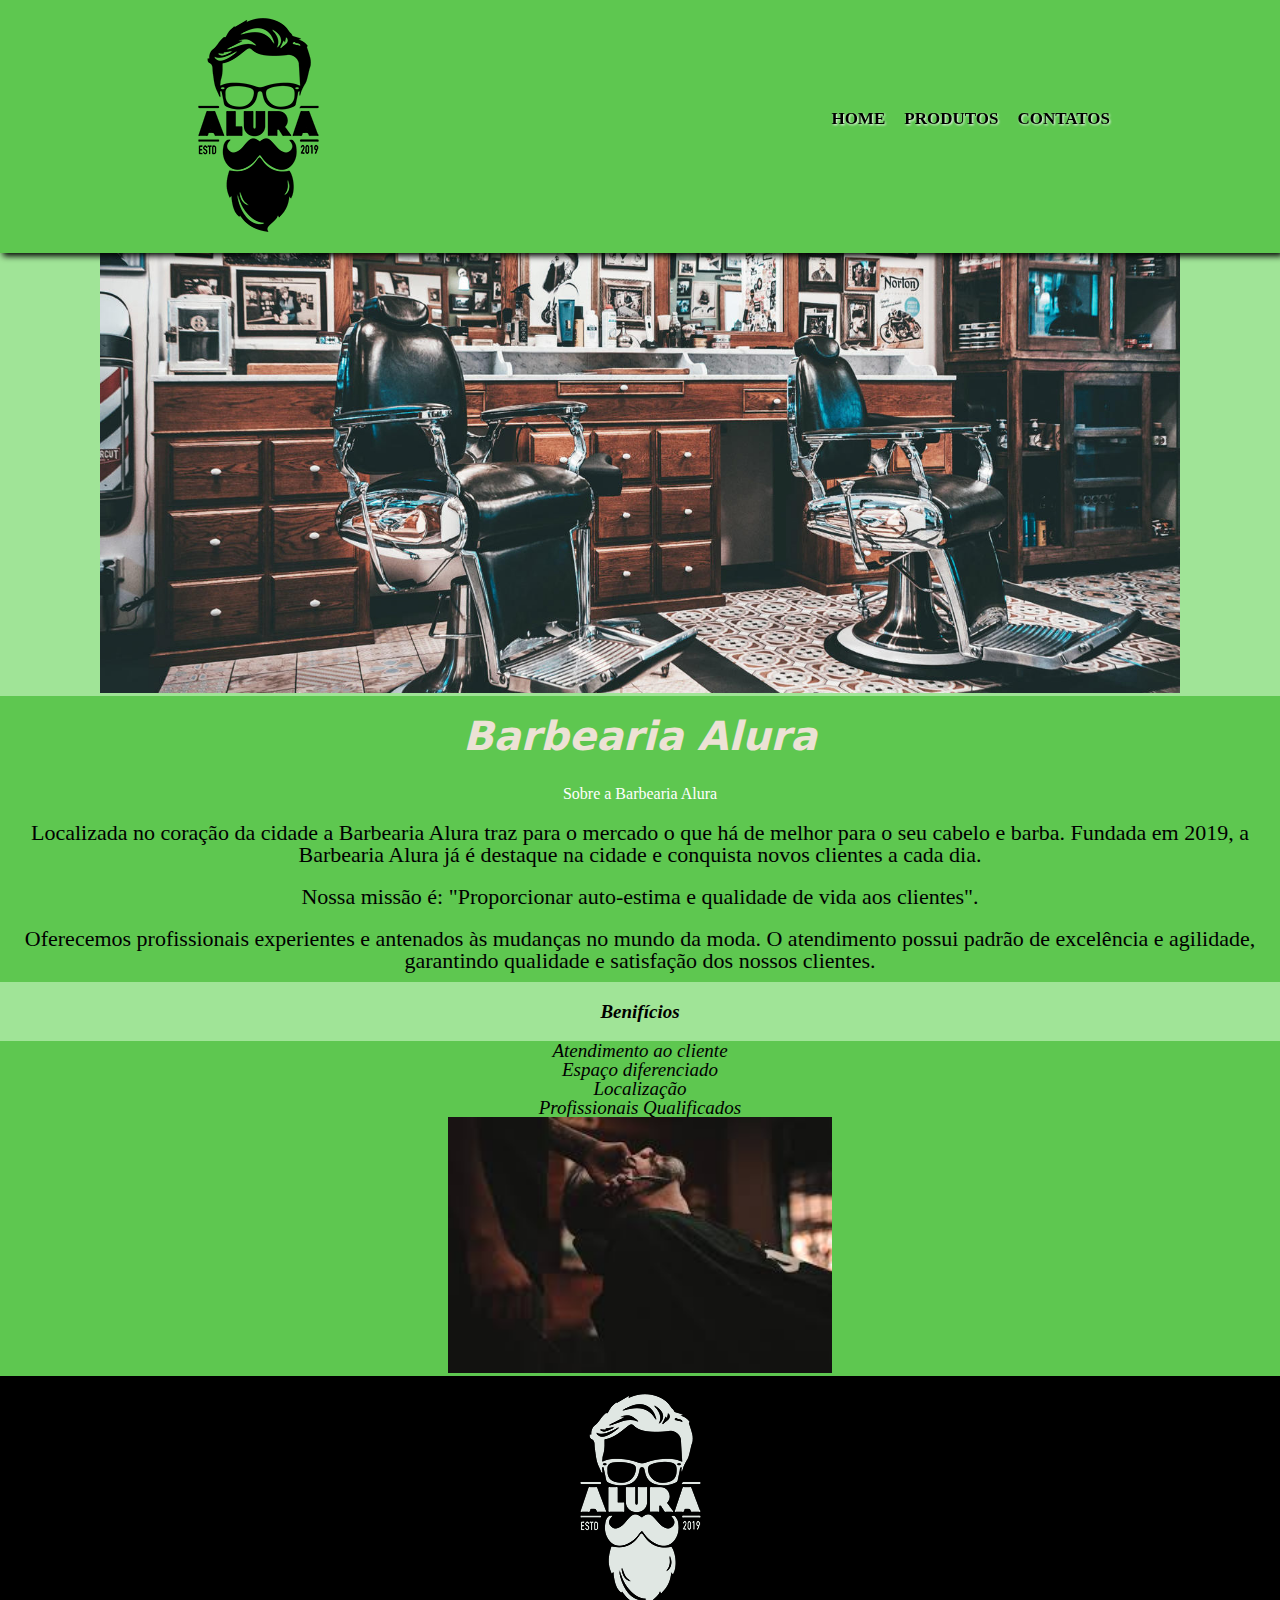
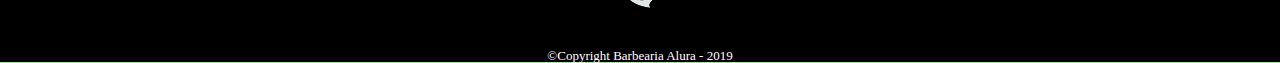
<file: index.html>
<!DOCTYPE html>
<html>
<head>
	<title>Barbearia Alura</title>
	<link rel="stylesheet" type="text/css" href="pagina.css">
	<link rel="stylesheet" type="text/css" href="style.css">
	<link rel="stylesheet" type="text/css" href="reset.css">
<body>
<header>
	
	<div class="caixa">

		<h1><img src="logo.png" alt="Logo da Barbearia Alura"> </h1>
 <nav>
   <ul>
	 <li><a href="index.html">Home</a></li>
	 <li><a href="index2.html">Produtos</a></li>
	 <li><a href="reset.html">Contatos</a>
   </ul>
</header>
<center><img src="banner.jpg"width="1080"height="440"></center>

<div class="um">
<div class="titulo-principal"><h1>Barbearia Alura</h1></div>
<div class="titulodois"><h2>Sobre a Barbearia Alura</h2></div>
<p class="missao">Localizada no coração da cidade a <strong>Barbearia Alura</strong> traz para o mercado o que há de melhor para o seu cabelo e barba. Fundada em 2019, a Barbearia Alura já é destaque na cidade e conquista novos clientes a cada dia.</p>

<p class="missao">Nossa missão é: <em>"Proporcionar auto-estima e qualidade de vida aos clientes"</em>.</p>

<p class="missao">Oferecemos profissionais experientes e antenados às mudanças no mundo da moda. O atendimento possui padrão de excelência e agilidade, garantindo qualidade e satisfação dos nossos clientes.</p></div>
<div class="beneficios">
	<h3 class="titulo3"> Benifícios </h3>
	<ul>
		<li class="itens">Atendimento ao cliente</li>
		<li class="itens">Espaço diferenciado</li>
		<li class="itens">Localização</li>
		<li class="itens">Profissionais Qualificados</li>
	</ul>
	<img src="beneficio.jpeg" class="benificios2">
</div>
</p>
<footer>
      <img src="logobranca.png">
      <p class="copyright">&copy;Copyright Barbearia Alura - 2019</p>
    </footer>
</body>
</html>
</file>
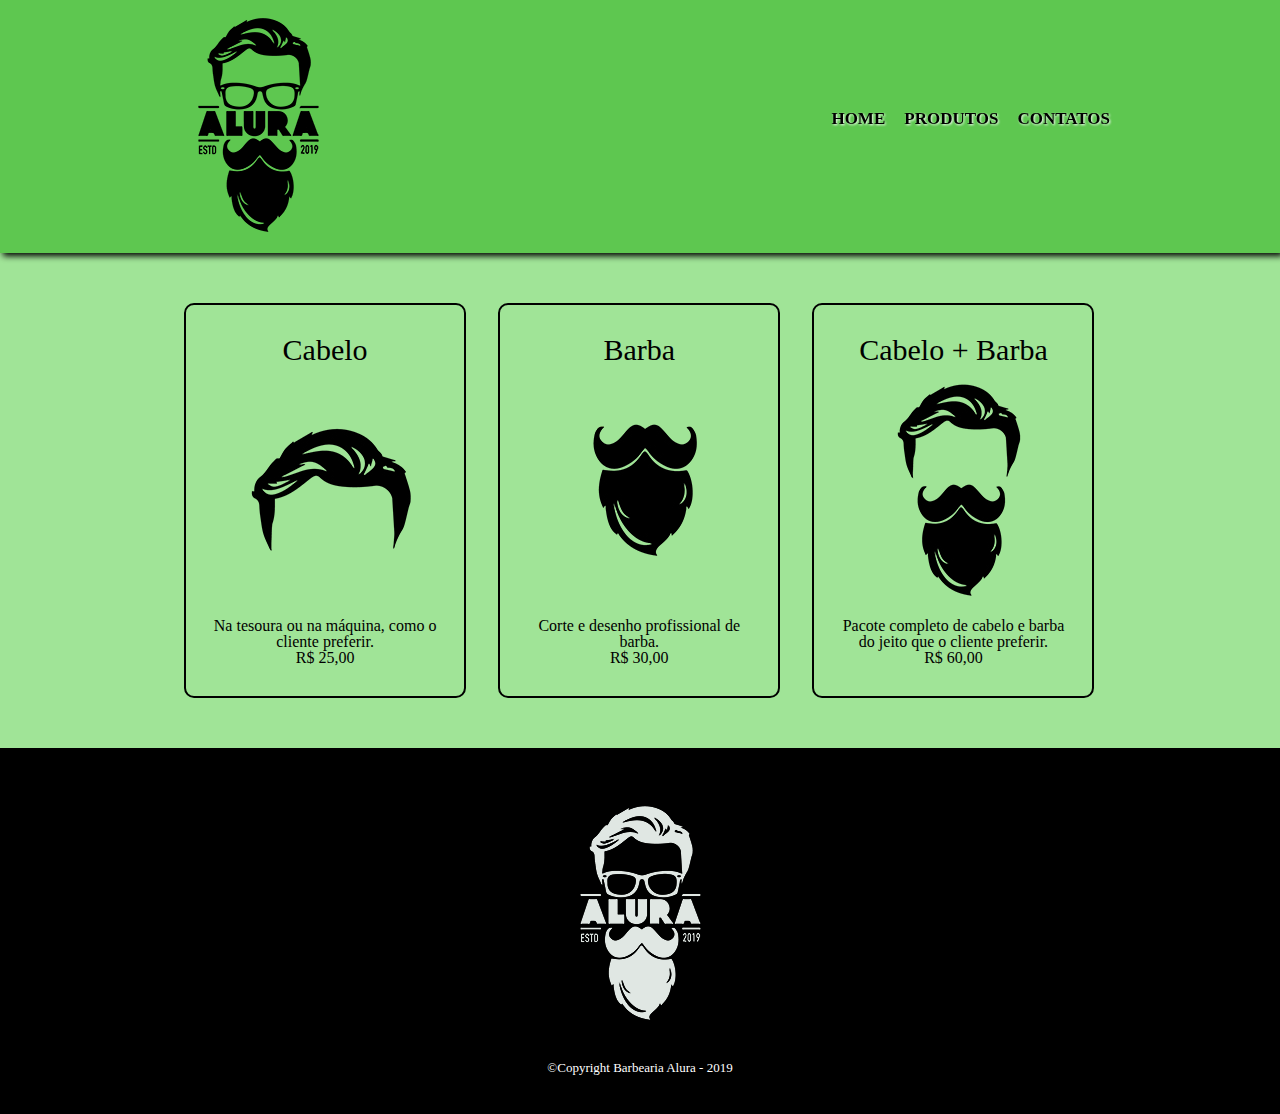
<file: index2.html>
<!DOCTYPE html>
<html lang="en">
<head>
	<meta charset="UTF-8">
	<meta name="viewport" content="width=device-width, initial-scale=1.0">
	<link rel="stylesheet" type="text/css" href="reset.css">
	<link rel="stylesheet" type="text/css" href="style.css">
	<title>Produtos</title>
</head>
<body>
	<header>
      <div class="caixa">

            <h1><img src="logo.png" alt="Logo da Barbearia Alura"> </h1>
     <nav>
       <ul>
         <li><a href="index.html">Home</a></li>
         <li><a href="index2.html">Produtos</a></li>
         <li><a href="reset.html">Contatos</a></li>
       </ul>
     </nav>
    </div>
   </header>

   <main>
   	<ul class="produtos">
   		<li>
   			<h2>Cabelo</h2>
   			<img src="cabelo.png">
   			<p class="produto-descricao">Na tesoura ou na máquina, como o cliente preferir.</p>
   			<p class="produto-preco">R$ 25,00</p>
   		</li>
   		<li>
   			<h2>Barba</h2>
   			<img src="barba.png">
   			<p class="produto-descricao">Corte e desenho profissional de barba.</p>
   			<p class="produto-preco">R$ 30,00</p>
   		</li>
   		<li>
   			<h2>Cabelo + Barba</h2>
   			<img src="cabelobarba.png">
   			<p class="produto-descricao">Pacote completo de cabelo e barba do jeito que o cliente preferir.</p>
   			<p class="produto-preco">R$ 60,00
   		</li>

   </main>
  <footer>
      <img src="logobranca.png">
      <p class="copyright">&copy;Copyright Barbearia Alura - 2019</p>
    </footer>
	
</body>
</html>
</file>
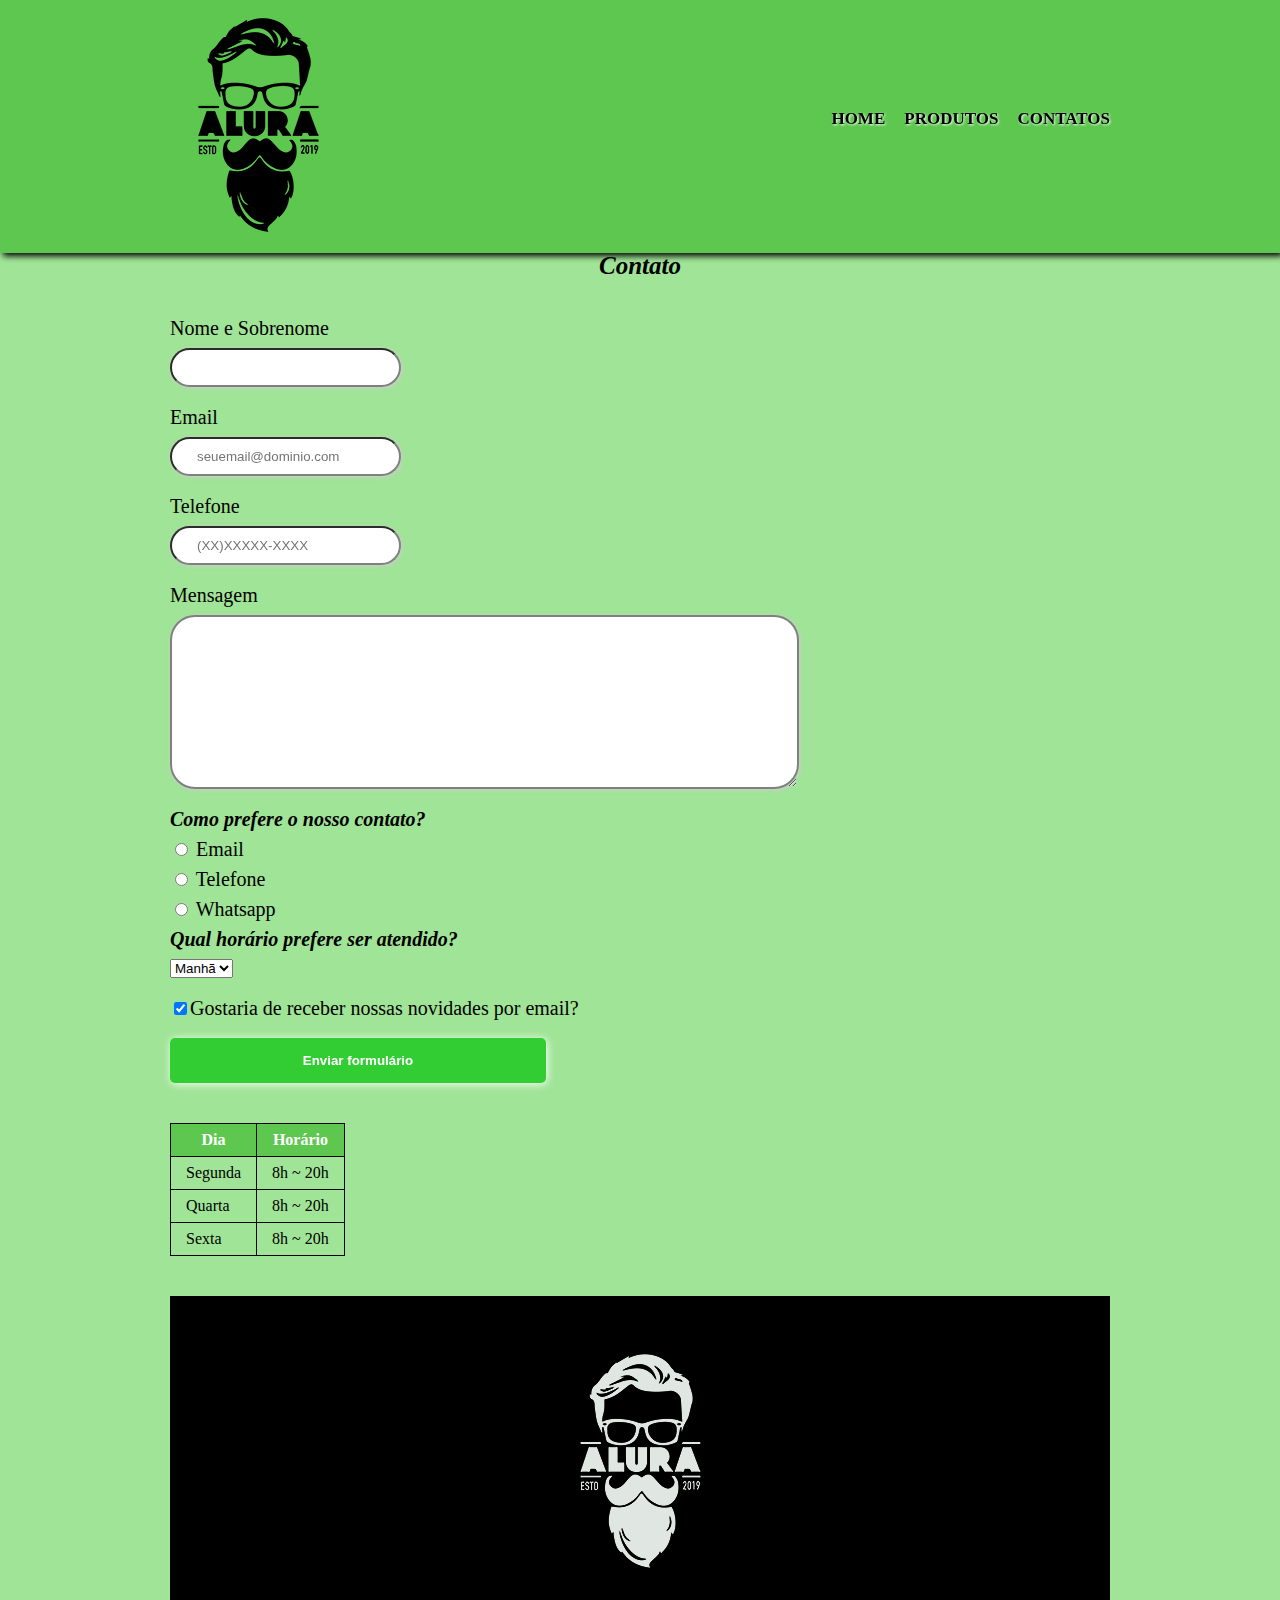
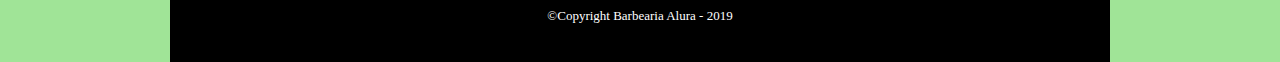
<file: reset.html>
<!DOCTYPE html>
<html lang="en" dir="ltr">
  <head>
    <meta charset="utf-8">
    <title>Contato - Barbearia Alura</title>
    
    <link rel="stylesheet" href="reset.css">
    <link rel="stylesheet" href="style.css">
  </head>
  <body>
    <header>
      <div class="caixa">

            <h1><img src="logo.png" alt="Logo da Barbearia Alura"> </h1>
     <nav>
       <ul>
         <li><a href="index.html">Home</a></li>
         <li><a href="index2.html">Produtos</a></li>
         <li><a href="reset.html">Contatos</a>
       </ul>
     </nav>

    </header>
    <main>
      <h2 class="titulocontato"> Contato </h2>
      <form>
        <label for="nomesobrenome"> Nome e Sobrenome </label>
        <input type="text" id="nomesobrenome" class="input-padrao" required>

        <label for="email">Email</label>
        <input type="email" id="email" class="input-padrao"required placeholder="seuemail@dominio.com">

        <label for="telefone">Telefone </label>
        <input type="tel"id="telefone"class="input-padrao"required placeholder="(XX)XXXXX-XXXX">

        <label for="mensagem"> Mensagem </label>
        <textarea cols="70" rows="10" id="mensagem" class="input-padrao"required> </textarea>

    <fieldset>
      <legend class="legenda">Como prefere o nosso contato?</legend>
      
      <label for="radio-email"><input type="radio" name="contato" value="email"id="radio-email">
      Email</label>

      <label for="radio-telefone"><input type="radio" name="contato" value="telefone"id="radio-telefone">
      Telefone</label>

      <label for="radio-whatsapp"><input type="radio" name="contato" value="whatsapp"id="radio-whatsapp">
      Whatsapp</label>
      </fieldset>
      <fieldset>
        <legend class="legenda">Qual horário prefere ser atendido?</legend>
        <select>
          <option>Manhã</option>
          <option>Tarde</option>
          <option>Noite</option>
        </select>
      </fieldset> 

      <label class="checkbox"><input type="checkbox"checked>Gostaria de receber nossas novidades por email?</label>
      <input type="submit" value="Enviar formulário" class="enviar">
    </form>
    <table>
            <thead>
                 <tr>
                    <th>Dia</th>
                     <th>Horário</th>
                 </tr>
            </thead>
            <tbody>
              <tr>
                <td>Segunda</td>
                <td>8h ~ 20h</td> 
              <tr>
                <td>Quarta</td>
                <td>8h ~ 20h</td>
              </tr>
              <tr>
                <td>Sexta</td>
                <td>8h ~ 20h</td>
              </tr>
            </tbody>
    </table>
    <footer>
      <img src="logobranca.png">
      <p class="copyright">&copy;Copyright Barbearia Alura - 2019</p>
    </footer>
  </body>
</html>
</file>
<file: pagina.css>
body{
	background: #a0e497;
}
.titulo1{
	background:grey;
}
.um{
	background:#5ec750;
}
.titulo-principal{
	text-align: center;
	font-size: 40px;
  color: #ece2d5;
	font-weight: bolder;
	font-style: italic;
	background: #5ec750;
	font-family:system-ui, -apple-system, BlinkMacSystemFont, 'Segoe UI', Roboto, Oxygen, Ubuntu, Cantarell, 'Open Sans', 'Helvetica Neue', sans-serif;
	font-style: oblique;
	padding: 20px 0;
}
.titulodois{
	color: white;
	text-align:center;
	font-family: inherit;
	padding: 10px 0;
}


.itens{
	color:black;
	font-style: italic;
	display:center;
	text-align: center;		
}
.beneficios{
	background-color: #5ec750;
	font-size: 19px;
	text-align: center;

}
.titulo3{
background:#a0e497;
padding: 20px;
font-weight: bolder;
font-style:italic;

}
ul{
	display:inline;
	width:50%;
	vertical-align: top;
	margin-right: 15;
}

.benificios2{
	width: 30%;

}
.missao{
	text-align: center;
	color:black;
	font-size:22px;
	padding: 10px 0;
}
footer{
	background: black
}
</file>
<file: style.css>
header{
  background: #5ec750;
  filter: drop-shadow(3px 3px 3px black);
}
body{
  background: #a0e497;
}
.caixa{
  position: relative;
  width: 940px;
  margin: 0 auto;
}
.titulocontato{
  text-align: center;
  font-weight: bolder;
  font-size:25px;
  font-style:italic;
}
nav{
  position:absolute;
  top:110px;
  right: 0;
}
nav li{
   display: inline;
   margin:0 0 0 15px;
   filter: drop-shadow(1px 1px 1px rgb(255, 255, 255));
}
nav a{
  text-transform: uppercase;
  color: #000000;
  font-weight: bold;
  font-size: 17px;
  text-decoration: none;
}
nav a:hover{
  color: fuchsia;
  text-decoration: underline;
}
main{
  width: 940px;
  margin: 0 auto;
}
form{
  margin: 40px 0;
  
}
form label, form legend{
  display:block;
  font-size: 20px;
  margin: 0 0 10px

}
.input-padrao{
  display: block;
  margin: 0 0 20px;
  padding: 10px 25px;
  width: 30;
  border-radius: 25px;
  border-color:grey;
  border-width:2px;
  filter: drop-shadow(1px 1px 2px #CCCCCC);

}
.checkbox{
  margin:20px 0;
}
.legenda{
  font-weight: bolder;
  font-size: 20px;
  font-style: italic;
}
.checkbox{
  margin: 20px 0;

}
.enviar{
  width: 40%;
  padding: 15px 0;
  border-radius: 5px;
  border:none;
  filter: drop-shadow(1px 1px 4px white);
  background: limegreen;
  color:white;
  font-weight: bolder;
  transition: 1s all;
  cursor: pointer;
}
.enviar:hover{
  background: #1bf752;
  transform: scale(1.2);
}
table{
  margin: 20px 0 40px;
}
thead{
  background:#5ec750;
  color: white;
  font-weight: bold;
}
td,th{
  border: 1px solid #000000;
  padding: 8px 15px;
}
footer{
  text-align: center;
  background:black   ;
  padding: 40px 0;
}
.copyright{
  color:#FFFFFF;
  font-size: 13px;
  margin: 20px 0 0;

}
.produtos{
  width: 940px;
  margin: 0 auto;
  padding: 50px 0;
}
.produtos li{
  display: inline-block;
  text-align: center;
  width: 30%;
  vertical-align: top;
  margin: 0 1.5%;
  padding: 30px 20px;
  box-sizing: border-box;
  border: 2px solid #000000;
  border-radius: 10px;
    
}
.produtos li:hover{
border-color:#5ec750;
filter: drop-shadow(1px 1px 0px );
}
.produtos li:active{
  border-color: #088C19;
}
.produtos li:hover h2{
  font-size: 34px;
}
.produtos h2{
  font-size: 30px;
}
</file>
